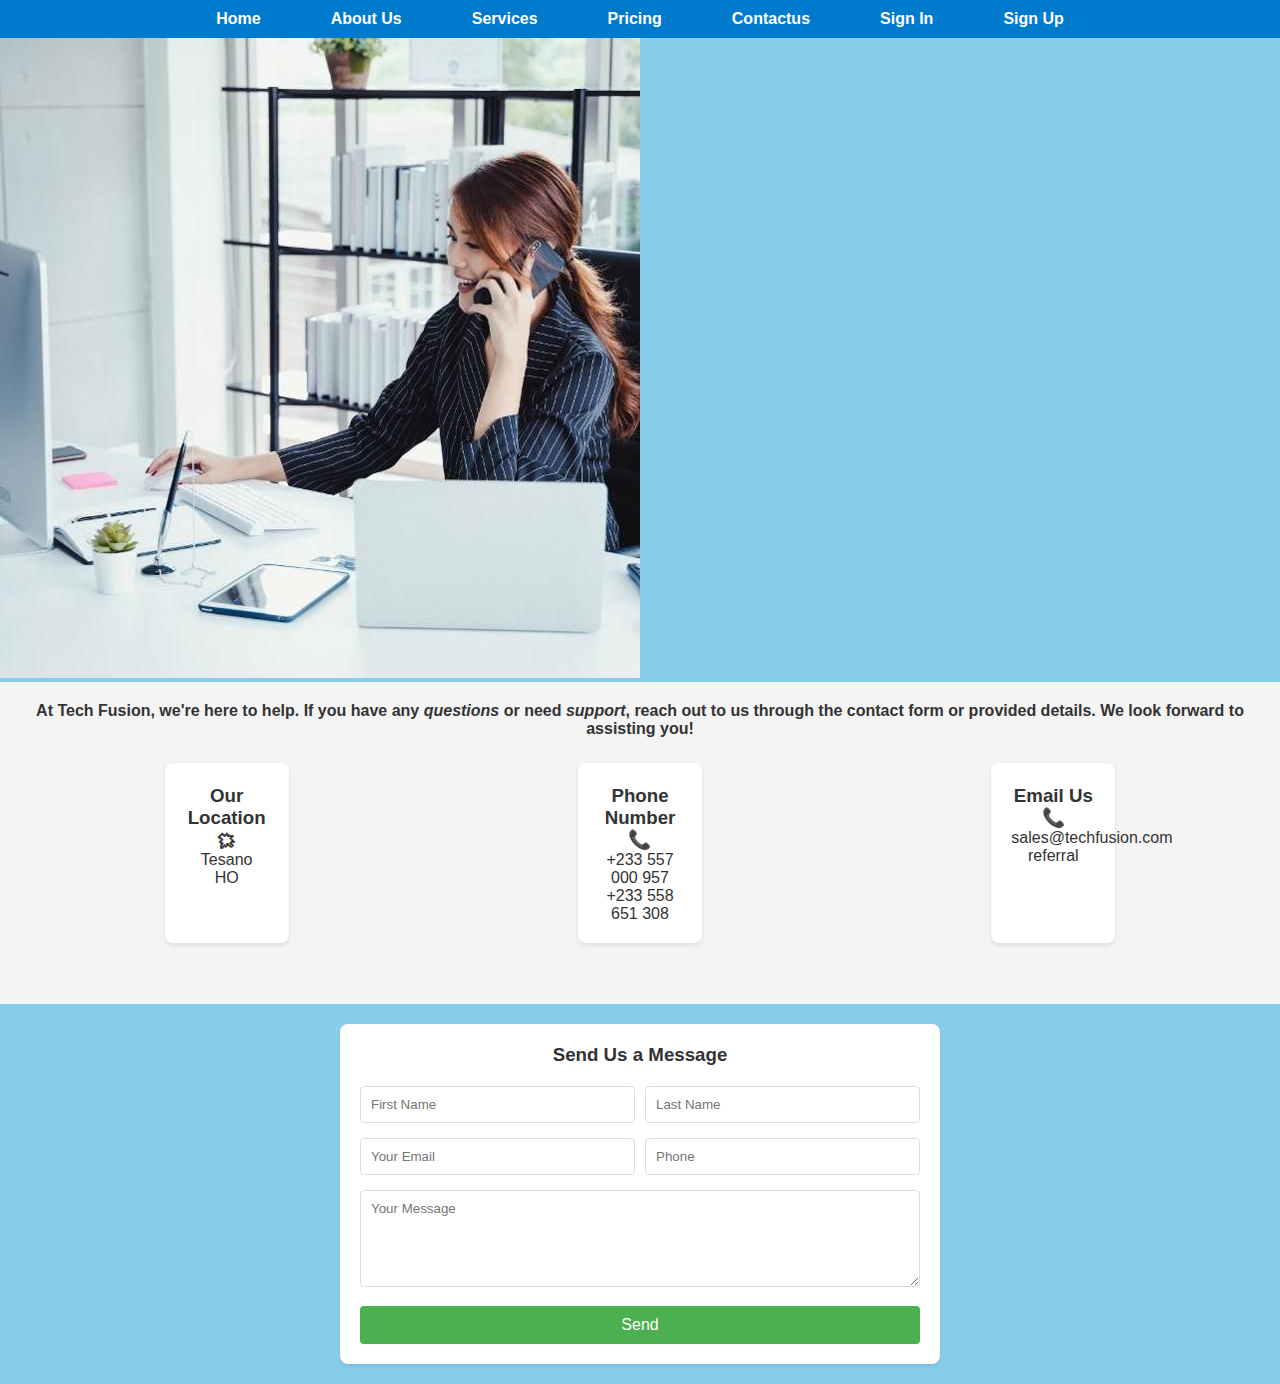
<file: MINI-PROJECTS-main/Pages/Contactus.html>
<!DOCTYPE html>
<html lang="en">
<head>
  <meta charset="UTF-8">
  <meta name="viewport" content="width=device-width, initial-scale=1.0">
  <title>Document</title>
  <link rel="stylesheet" href="../src/styles.css">
</head>
<body>
</head>
<body>
    <nav>
        <ul>
                <li><a href="../index.html">Home</a></li>
                <li><a href="Aboutus.html">About Us</a></li>
                <li><a href="Services.html">Services</a></li>
                <li><a href="Pricing.html">Pricing</a></li>
                <li><a href="Contactus.html">Contactus</a></li>
                <li><a href="Signin.html">Sign In</a></li>
                <li><a href="Signup.html">Sign Up</a></li>
            </ul>
            
    </nav>
    <img src="../images/ladyonphone.jpeg" alt="Location" id="image">


    <section class="contact-info" id="team">
        <p><b>At Tech Fusion, we're here to help. If you have any <i>questions</i> or need <i>support</i>, reach out to us through the contact form or provided details. We look forward to assisting you!</b></p>
        <div class="info-boxes">
            <div class="info-box">
                <h3>Our Location 🗰</h3>
                <p>Tesano</p>
                <p>HO</p>
            </div>
            <div class="info-box">
                <h3>Phone Number 📞</h3>
                <p>+233 557 000 957<br>
                  <p>+233 558 651 308</p>
            </div>
            <div class="info-box">
                <h3>Email Us 📞</h3>
                <p>sales@techfusion.com<br>referral</p>
            </div>
        </div>
        <br>
        <br>
    </section>

    <section class="contact-form" id="sign">
        <h3>Send Us a Message</h3>
        <form action="#">
            <div class="form-group">
                <input type="text" placeholder="First Name" name="first-name">
                <input type="text" placeholder="Last Name" name="last-name">
              </div>
              <div class="form-group">
                  <input type="email" placeholder="Your Email" name="email">
                  <input type="text" placeholder="Phone" name="phone">
              </div>
              <textarea placeholder="Your Message" name="message" rows="5"></textarea>
              <button type="submit">Send</button>
          </form>
      </section>
      <script src="../src/contactus.js"></script>
  </body>
  </html>
  
  
</body>
</html>
</file>
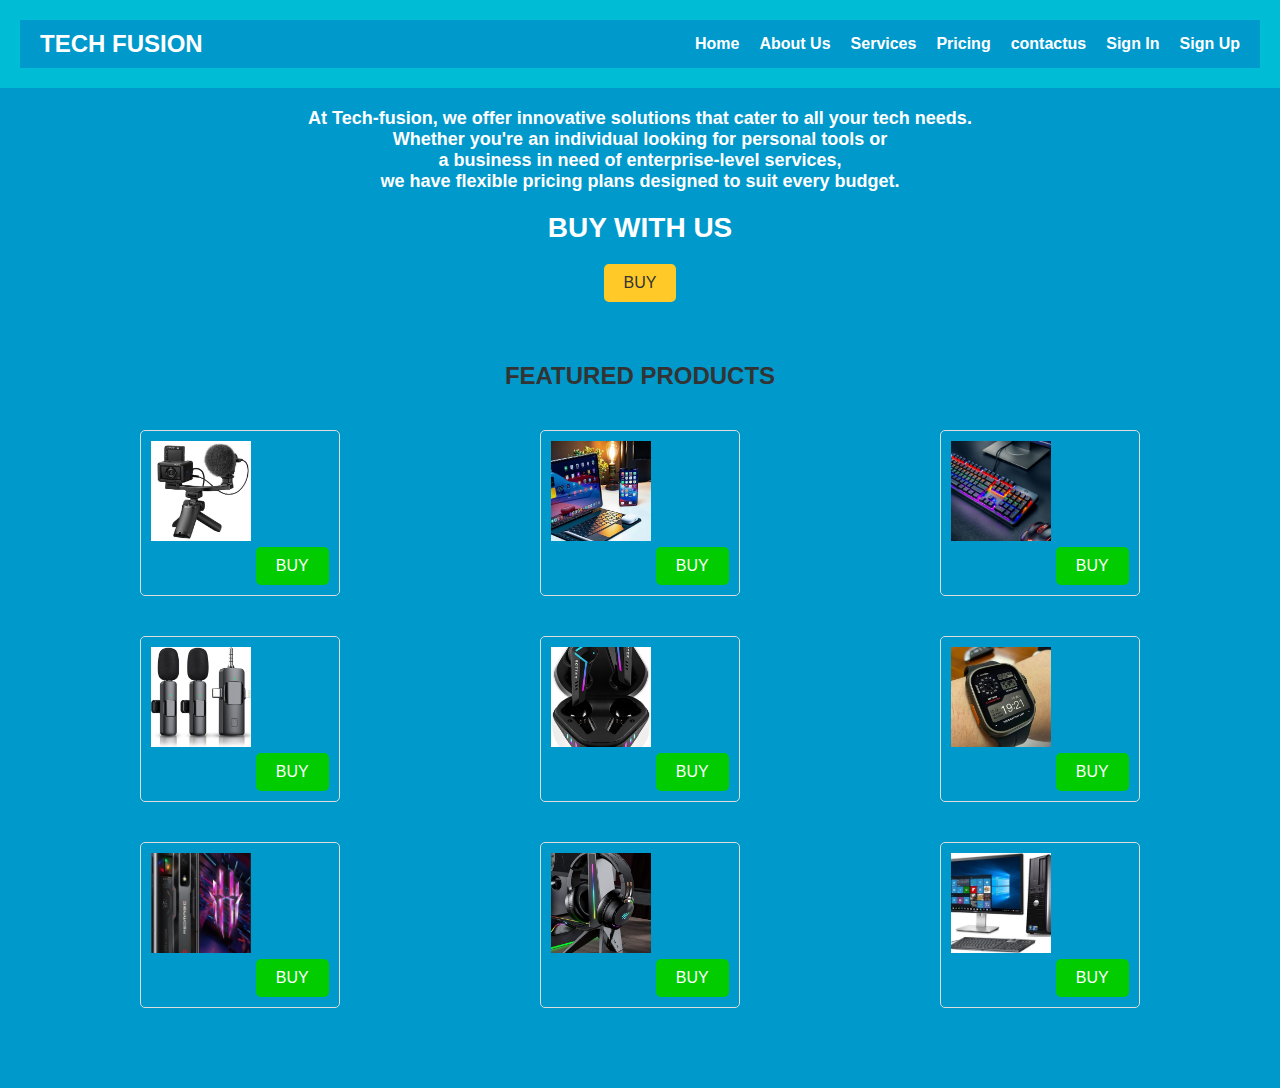
<file: MINI-PROJECTS-main/Pages/Pricing.html>
<!DOCTYPE html>
<html lang="en">
<head>
    <meta charset="UTF-8">
    <meta name="viewport" content="width=device-width, initial-scale=1.0">
    <title>Pricing - Tech Fusion</title>
    <link rel="stylesheet" href="../src/styles.css">
</head>
<body>
    <!-- Navigation Bar -->
    <header>
        <div class="navbar">
            <h1>TECH FUSION</h1>
            <ul>
                <li><a href="../index.html">Home</a></li>
                <li><a href="Aboutus.html">About Us</a></li>
                <li><a href="Services.html">Services</a></li>
                <li><a href="Pricing.html">Pricing</a></li>
                <li><a href="Contactus.html">contactus </a></li>
                <li><a href="Signin.html">Sign In</a></li>
                <li><a href="Signup.html">Sign Up</a></li>
            </ul>
        </div>
    </header>

    <!-- Hero Section -->
    <section class="hero" id="team">

        <strong> 
            <p>At Tech-fusion, we offer innovative solutions that cater to all your tech needs.
            <br> Whether you're an individual looking for personal tools or<br>
             a business in need of enterprise-level services,<br>
             we have flexible pricing plans designed to suit every budget.</p>
            </strong>
        <h2>BUY WITH US</h2>
        <button class="buy-btn">BUY</button>
    </section>

    <!-- Featured Products Section -->
    <section class="products">
        <h3>FEATURED PRODUCTS</h3>
        <div>
        <div class="product-grid">
            <div class="product-item" id="serve1">
                <img src="../images/Все самое интересное из мира IT-индустрии.jpeg" alt="Product">
                <button class="buy-btn">BUY</button>
            </div>
            <div class="product-item" id="serve2">
                <img src="../images/Ipad with magic keyboard.jpeg" alt="Product">
                <button class="buy-btn">BUY</button>
            </div>
            <div class="product-item" id="serve3">
                <img src="../images/Mechanical Keyboard & Gaming Mouse.jpeg" alt="Product">
                <button class="buy-btn">BUY</button>
            </div>
        </div>
        <div>
            <div class="product-grid">
                <div class="product-item" id="serve4">
                    <img src="../images/mic Wireless Lavalier Lapel Microphone gaming sans fil for phone, Mini Lapel gaming Mic  Low Delay.jpeg" alt="Product">
                    <button class="buy-btn">BUY</button>
                </div>
                <div class="product-item" id="serve5">
                    <img src="../images/ROTTER® Kabellose Bluetooth Mobile Gaming Kopfhörer, Extrem Niedrige Latenz von 50 ms, Bluetooth 5_.jpeg" alt="Product">
                    <button class="buy-btn">BUY</button>
                </div>
                <div class="product-item" id="serve6">
                    <img src="../images/Simba model GS8.jpeg" alt="Product">
                    <button class="buy-btn">BUY</button>
                </div>
            </div>
            
       
            <div>
                <div class="product-grid">
                    <div class="product-item" id="serve7">
                        <img src="../images/ZTE nubia Red Magic 7S.jpeg " alt="Product">
                        <button class="buy-btn">BUY</button>
                    </div>
                    <div class="product-item" id="serve8">
                        <img src="../images/download (2).jpeg" alt="Product">
                        <button class="buy-btn">BUY</button>
                    </div>
                    <div class="product-item" id="serve9">
                        <img src="../images/Desktop VS Laptop_ Which One to Get_ See Pros and Cons to Decide! - MiniTool.jpeg" alt="Product">
                        <button class="buy-btn">BUY</button>
                    </div>
                </div>
        
    </div>
    </section>
    <script src="../src/pricing.js"></script>
</body>
</html>
</file>
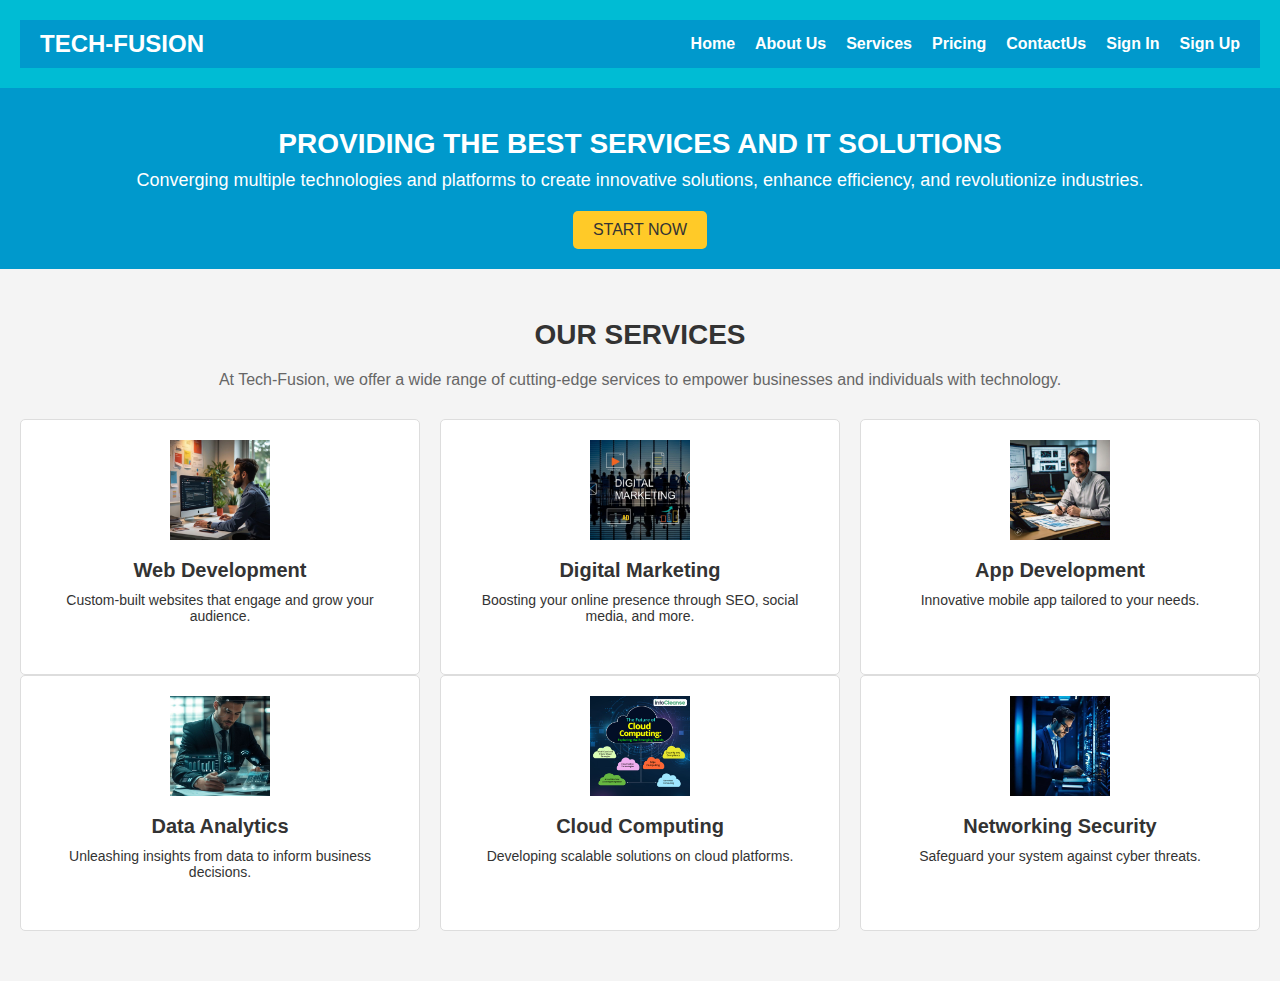
<file: MINI-PROJECTS-main/Pages/Services.html>
<!DOCTYPE html>
<html lang="en">
<head>
    <meta charset="UTF-8">
    <meta name="viewport" content="width=device-width, initial-scale=1.0">
    <title>Tech-Fusion Services</title>
    <link rel="stylesheet" href="../src/styles.css">
</head>
<body>
    <!-- Navigation Bar -->
    <header>
        <div class="navbar">
            <h1>TECH-FUSION</h1>
            <ul>
                <li><a href="../index.html">Home</a></li>
                <li><a href="Aboutus.html">About Us</a></li>
                <li><a href="Services.html">Services</a></li>
                <li><a href="Pricing.html">Pricing</a></li>
                <li><a href="Contactus.html">ContactUs</a></li>
                <li><a href="Signin.html">Sign In</a></li>
                <li><a href="Signup.html">Sign Up</a></li>
            </ul>
        </div>
    </header>

    <!-- Hero Section -->
    <section class="hero" id="team">
        <h2>PROVIDING THE BEST SERVICES AND IT SOLUTIONS</h2>
        <p>
            Converging multiple technologies and platforms to create innovative solutions, enhance efficiency, and revolutionize industries.
        </p>
        <button class="start-btn">START NOW</button>
    </section>

    <!-- Services Section -->
    <section class="services">
        <h3>OUR SERVICES</h3>
        <p>
            At Tech-Fusion, we offer a wide range of cutting-edge services to empower businesses and individuals with technology.
        </p>
        <div class="service-grid" >
            <div class="service-item" id="serve1">
                <img src="../images/[Resolvido] Número de Telefone Reprovado no Google Ads (1).jpeg" alt="Web Development">
                <h4>Web Development</h4>
                <p>Custom-built websites that engage and grow your audience.</p>
            </div>
            <div class="service-item" id="serve2">
                <img src="../images/Pinterest tags and API setup on both of web and server sides.jpeg" alt="Digital Marketing">
                <h4>Digital Marketing</h4>
                <p>Boosting your online presence through SEO, social media, and more.</p>
            </div>
            <div class="service-item" id="serve3">
                <img src="../images/WhatsApp Image 2024-11-08 at 11.37.55_42965df3 - Copy.jpg " alt="App Development">
                <h4>App Development</h4>
                <p>Innovative mobile app tailored to your needs.</p>
            </div>
            </div>
            <div class="service-grid"> 
            <div class="service-item" id="serve4">
                <img src="../images/dataanalytics.jpeg" alt="Data Analytics">
                <h4>Data Analytics</h4>
                <p>Unleashing insights from data to inform business decisions.</p>
            </div>
            <div class="service-item" id="serve5">
                <img src="../images/Explore Emerging Trends in Cloud Computing!.jpg" alt="Cloud Computing">
                <h4>Cloud Computing</h4>
                <p>Developing scalable solutions on cloud platforms.</p>
            </div>
            <div class="service-item" id="serve6">
                <img src="../images/Quality Over Quantity_ Selecting Superior Colocation Centers.jpeg" alt="Networking Security">
                <h4>Networking Security</h4>
                <p>Safeguard your system against cyber threats.</p>
            </div>
        </div>
    </section>
    <script src="../src/service.js"></script>
</body>
</html>
</file>
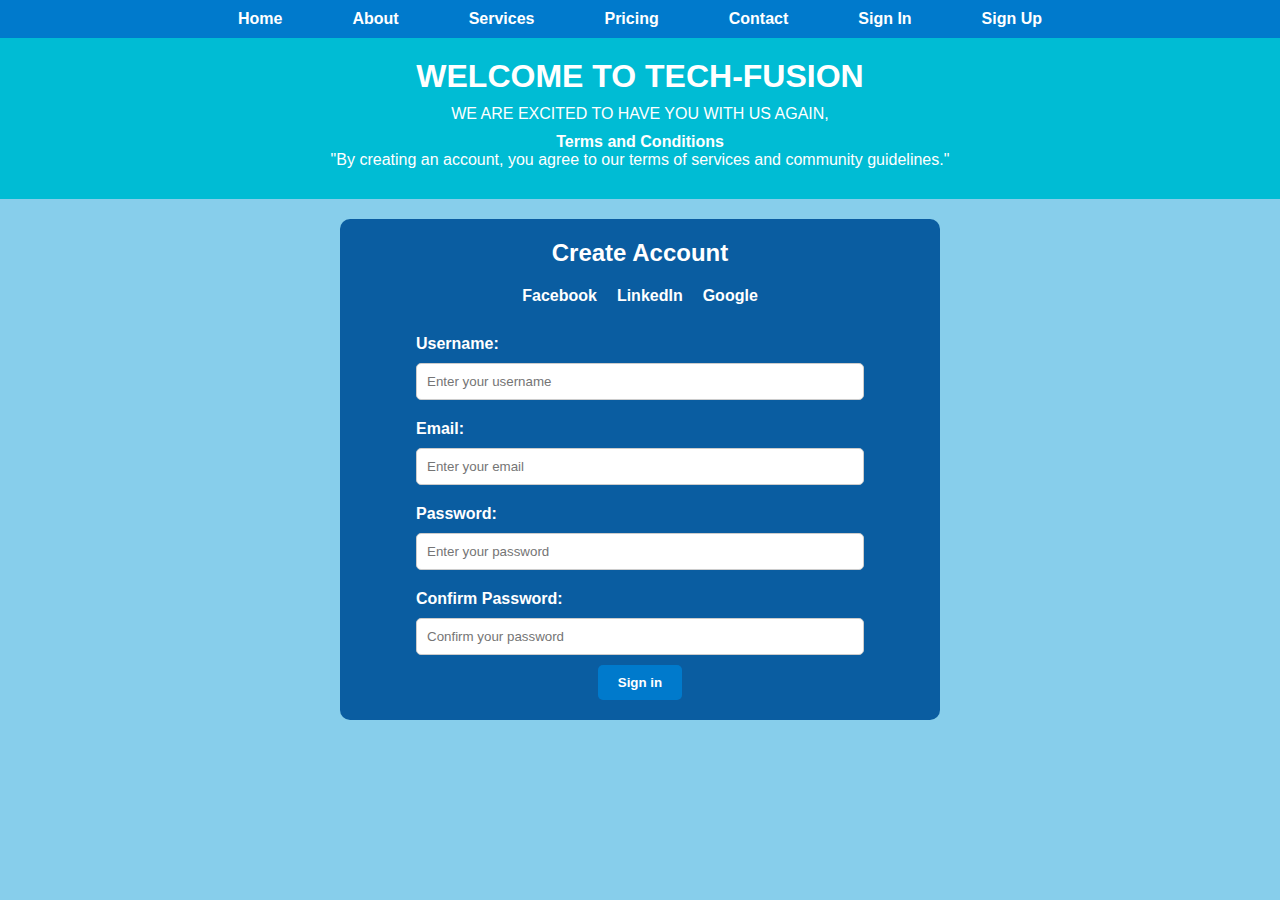
<file: MINI-PROJECTS-main/Pages/Signin.html>
<!DOCTYPE html>
<html lang="en">
<head>
    <meta charset="UTF-8">
    <meta name="viewport" content="width=device-width, initial-scale=1.0">
    <title>Tech-Fusion Signup</title>
    <link rel="stylesheet" href="../src/styles.css">
</head>
<body>
    <nav>
        <ul>
            <li><a href="../index.html">Home</a></li>
            <li><a href="Aboutus.html">About</a></li>
            <li><a href="Services.html">Services</a></li>
            <li><a href="Pricing.html">Pricing</a></li>
            <li><a href="Contactus.html">Contact</a></li>
            <li><a href="Signin.html">Sign In</a></li>
            <li><a href="Signup.html">Sign Up</a></li>
        </ul>
    </nav>
    <header id="team">
        <h1>WELCOME TO TECH-FUSION</h1>
        <p>
           WE ARE EXCITED TO HAVE YOU WITH US AGAIN,</p>
       
        <p>
            <strong>Terms and Conditions</strong><br>
            "By creating an account, you agree to our terms of services and community guidelines."
        </p>
    </header>
    <section class="signup-form" >
        <h2>Create Account</h2>
        <div class="social-signup">
            <a href="">Facebook</a>
            <a href="">LinkedIn</a>
            <a href="">Google</a>
        </div>
        <form id="sign">
            <label for="username">Username:</label>
            <input type="text" id="username" name="username" placeholder="Enter your username" required>

            <label for="email">Email:</label>
            <input type="email" id="email" name="email" placeholder="Enter your email" required>

            <label for="password">Password:</label>
            <input type="password" id="password" name="password" placeholder="Enter your password" required>

            <label for="confirm-password">Confirm Password:</label>
            <input type="password" id="confirm-password" name="confirm-password" placeholder="Confirm your password" required>

            <button type="submit">Sign in</button>
        </form>
    </section>
    <script src="../src/signin.js"></script>
</body>
</html>
</file>
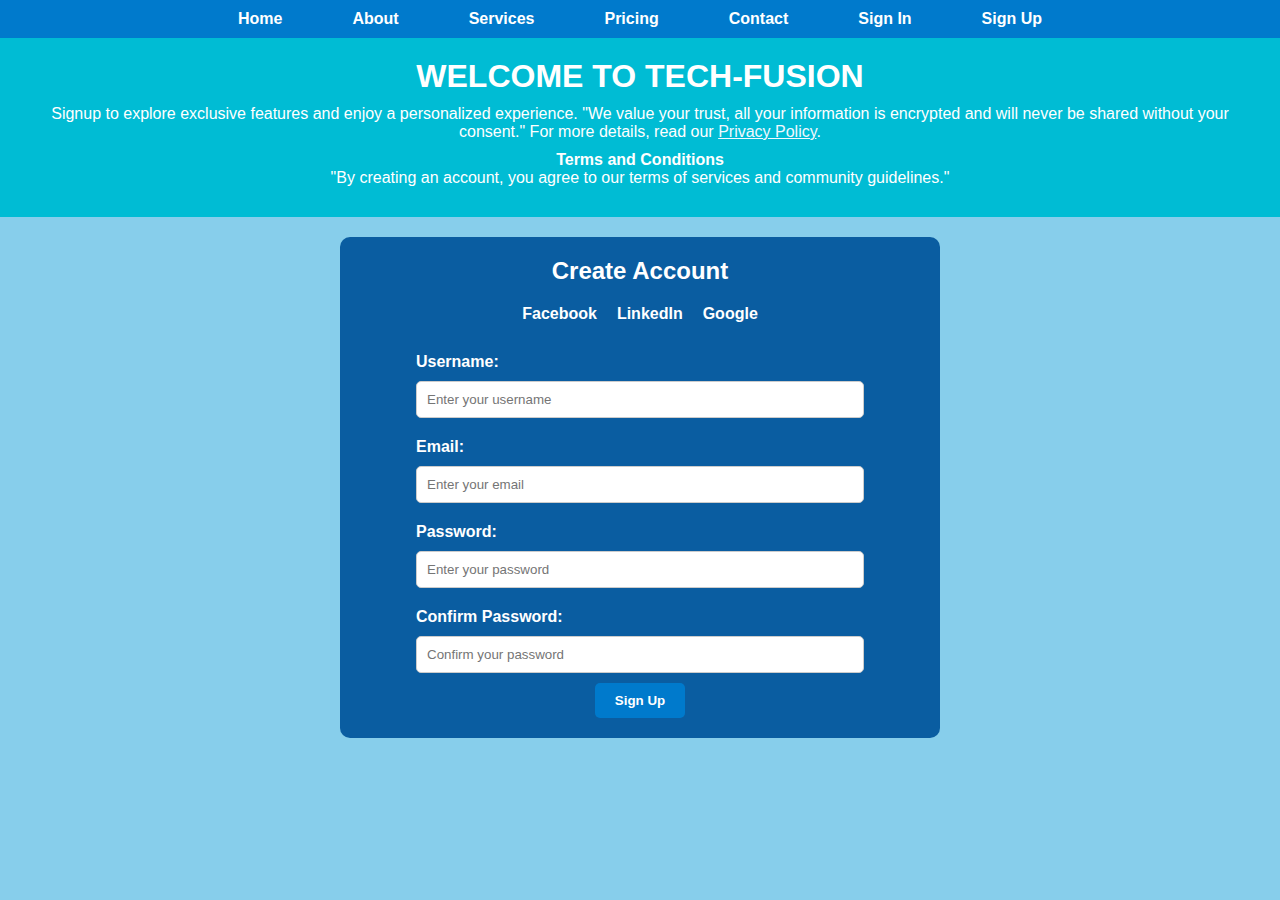
<file: MINI-PROJECTS-main/Pages/Signup.html>
<!DOCTYPE html>
<html lang="en">
<head>
    <meta charset="UTF-8">
    <meta name="viewport" content="width=device-width, initial-scale=1.0">
    <title>Tech-Fusion Signup</title>
    <link rel="stylesheet" href="../src/styles.css">
</head>
<body>
    <nav>
        <ul>
            <li><a href="../index.html">Home</a></li>
            <li><a href="Aboutus.html">About</a></li>
            <li><a href="Services.html">Services</a></li>
            <li><a href="Pricing.html">Pricing</a></li>
            <li><a href="Contactus.html">Contact</a></li>
            <li><a href="Signin.html">Sign In</a></li>
            <li><a href="Signup.html">Sign Up</a></li>
        </ul>
    </nav>
    <header id="team">
        <h1>WELCOME TO TECH-FUSION</h1>
        <p>
            Signup to explore exclusive features and enjoy a personalized experience.
            "We value your trust, all your information is encrypted and will never be shared without your consent."
            For more details, read our <a href="#">Privacy Policy</a>.
        </p>
        <p>
            <strong>Terms and Conditions</strong><br>
            "By creating an account, you agree to our terms of services and community guidelines."
        </p>
    </header>
    <section class="signup-form" id="sign">
        <h2>Create Account</h2>
        <div class="social-signup">
            <a href="https://web.facebook.com/login.php/?_rdc=1&_rdr#">Facebook</a>
            <a href="">LinkedIn</a>
            <a href="https://www.google.com.au/">Google</a>
        </div>
        <form>
            <label for="username">Username:</label>
            <input type="text" id="username" name="username" placeholder="Enter your username" required>

            <label for="email">Email:</label>
            <input type="email" id="email" name="email" placeholder="Enter your email" required>

            <label for="password">Password:</label>
            <input type="password" id="password" name="password" placeholder="Enter your password" required>

            <label for="confirm-password">Confirm Password:</label>
            <input type="password" id="confirm-password" name="confirm-password" placeholder="Confirm your password" required>

            <button type="submit">Sign Up</button>
        </form>
    </section>
    <script src="../src/singup.js"></script>
</body>
</html>
</file>
<file: MINI-PROJECTS-main/src/styles.css>
/* Homepage */
body {
    margin: 0;
    font-family: Arial, sans-serif;
    background-color: hsl(217, 90%, 48%);
    color:#044c6d; 
}


nav {
    background-color: #00008B; 
    padding: 10px;
    display: flex;
    justify-content: space-between;
}

nav ul {
    list-style-type: none;
    margin: 0;
    padding: 0;
    display: flex;
    gap: 20px;
}

nav ul li {
    display: inline;
}

nav ul li a {
    text-decoration: none;
    color: white;
    font-weight: bold;
}

/* Styling for hero section */
.hero {
    text-align: center;
    background-color: #ADD8E6;
    padding: 100px;
}
.hero a{
    max-width: 500px;
    height: 500px;
    padding-left: 500px; 
    padding-right: 500px;
}

.hero img {
    max-width: 600px;
    height: 300px;
    padding-right: 300px;
    margin: 10px;

}

.hero h1 {
    margin: 20px 0;
    font-size: 24px;
    color: white;
}

.hero p {
    font-size: 16px;
    color:white;
    text-align:  center; 
}

    
.hero-image {
    width: 500px;
    height: auto; 
    object-fit: cover; 
    display: block;
    margin-left: 10px;
    margin-right: 10px; 
}

    

.hero h2 {
    margin: 20px  20px;
    font-size: 1.8em;
}

.hero p {
    font-size: 1.2em;
}

/* Statistics Section */
.stats {
    display: flex;
    justify-content: space-around;
    padding: 20px;
    background-color: #004080;
    color: white;
}

.stat-item {
    text-align: center;
}

.stat-item h3 {
    font-size: 1.5em;
    margin: 0;
}

.stat-item p {
    margin: 5px 0 0;
}

/* Team Section */
.team {
    text-align: center;
    padding: 30px;
    background-color:#00A8E8 ;
    color: white;
    max-width: 100%;
}

.team-gallery {
    display: flex;
    /* justify-content: center; */
    /* gap: 15px; */
    margin-top: 20px;
}

.team-gallery img {
    width: 150px;
    height: 150px;
    border-radius: 5px;
    object-fit: cover;
}

/* Footer */
footer {
    background-color:#00A8E8 ;
    color: white;
    padding: 20px;
}

.footer-sections {
    display: flex;
    justify-content: space-around;
    background-color: #004080;
}

.footer-column h3 {
    margin-bottom: 10px;
    font-size: 1.2em;
}

/*End of  Homepage*/


/* Aboutuspage */


* {
    margin: 0;
    padding: 0;
    box-sizing: border-box;
    font-family: Arial, sans-serif;
}

body {
    background-color: #f4f4f4;
    color: #333;
}

header {
    background-color: #00bcd4;
    padding: 20px;
    text-align: center;
}

header nav {
    display: flex;
    justify-content: center;
    background-color :  #00488b;  
    padding: 10px 0;
}

header nav a {
    color: #fff;
    text-decoration: none;
    margin: 0 15px;
    font-size: 16px;
}

header nav a:hover {
    text-decoration: underline;
}

.hero {
    text-align: center;
    padding: 50px 20px;
    background-color: #00bcd4;
    color: #fff;
}

.hero h1 {
    font-size: 28px;
    margin-bottom: 10px;
}

.hero p {
    font-size: 18px;
    margin-bottom: 20px;
}


.hero button {
    background-color: #ffca28;
    color: #333;
    border: none;
    padding: 10px 20px;
    font-size: 16px;
    cursor: pointer;
    border-radius: 5px;
    
}

.hero button:hover {
    background-color: initial;
}

.description {
    text-align: center;
    background-color: #0288d1;
    color: #fff;
    padding: 30px 20px;
}

.description p {
    font-size: 18px;
}

.gallery {
    display: flex;
    justify-content: center;
    gap: 10px;
    margin: 20px 0;
}

.gallery img {
    width: 200px;
    height: 150px;
    object-fit: cover;
    border-radius: 5px;
}

.about {
    background-color: #0288d1;
    color: #fff;
    padding: 30px 20px;
    text-align: center;
}

.about h2 {
    font-size: 22px;
    margin-bottom: 10px;
}

.about p {
    margin: 5px 0;
}

.about img {
    width: 150px;
    height: 150px;
    object-fit: cover;
    border-radius: 50%;
    margin-top: 15px;
}

footer {
    background-color: #004d61;
    color: #fff;
    text-align: center;
    padding: 15px;
    position: relative;
}

footer button {
    background-color: #ffca28;
    color: #333;
    border: none;
    padding: 10px 20px;
    font-size: 16px;
    cursor: pointer;
    border-radius: 5px;
    margin-top: 10px;
}

footer button:hover {
    background-color: #ffc107;
}

/*End of  Aboutuspage */

/*Servicespage */
/* General Styles */
body {
    font-family: Arial, sans-serif;
    margin: 0;
    padding: 0;
    box-sizing: border-box;
}

h1, h2, h3, h4, p {
    margin: 0;
    padding: 0;
}

/* Navigation Bar */

.nav{

    background-color: #007acc;
    padding: 10px 20px;
} 
   
.navbar {
    display: flex;
    justify-content: space-between;
    align-items: center;
    background-color: #003366;
    padding: 10px 20px;
    color: #003366;
}

.navbar h1 {
    font-size: 24px;
}


.navbar ul li {
    display: inline;
}

.navbar ul li a {
    text-decoration: none;
    color:blue;
    font-weight: bold;
}

.navbar ul li a:hover {
    text-decoration: underline;
}

/* Hero Section */
.hero {
    background-color: #0099cc;
    color: white;
    text-align: center;
    padding: 50px 20px;
}

.hero h2 {
    font-size: 30px;
    margin-bottom: 10px;
}

.hero p {
    margin-bottom: 20px;
}

.start-btn {
    background-color: black;
    color: white;
    border: none;
    padding: 10px 20px;
    cursor: pointer;
}

.start-btn:hover {
    background-color: #333;
}

/* Services Section */

.services {
    padding: 50px 20px;
    background-color: #f4f4f4;
    text-align: center;
}

.services h3 {
    font-size: 28px;
    margin-bottom: 20px;
}

.services p {
    margin-bottom: 30px;
    font-size: 16px;
    color: #666;
}

.service-grid {
    display: grid;
    grid-template-columns: repeat(auto-fit, minmax(250px, 1fr));
    gap: 20px;
}

.service-item {
    background-color: white;
    border: 1px solid #ddd;
    border-radius: 5px;
    padding: 20px;
    text-align: center;
}

.service-item img {
    width: 100px;
    height: 100px;
    object-fit: cover;
    margin-bottom: 15px;
}

.service-item h4 {
    font-size: 20px;
    margin-bottom: 10px;
}

.service-item p {
    font-size: 14px;
    color: #333;
}

/*End of  Servicespage */



/* Pricing page */


body {
    font-family: Arial, sans-serif;
    margin: 0;
    padding: 0;
    box-sizing: border-box;
}

h1, h2, h3, p {
    margin: 0;
    padding: 0;
}

/* Navigation Bar */
.navbar {
    display: flex;
    justify-content: space-between;
    align-items: center;
    padding: 10px 20px;
    color: white;
    background-color:  #0099cc;
}

.navbar h1 {
    font-size: 24px;
}

.navbar ul {
    list-style-type: none;
    display: flex;
    gap: 20px;
}

.navbar ul li {
    display: inline;
}

.navbar ul li a {
    text-decoration: none;
    color: white;
    font-weight: bold;
}

.navbar ul li a:hover {
    text-decoration: underline;
}

/* Hero Section */
.hero {
    text-align: center;
    padding: 20px;
    background-color: #0099cc;
    color: white;
}

.hero img {
    width: 80%;
    max-height: 150px;
    object-fit: cover;
}

.hero h2 {
    font-size: 28px;
    margin-top: 20px;
}

.buy-btn {
    background-color: #00cc00;
    color: white;
    border: none;
    padding: 10px 20px;
    font-size: 16px;
    margin-top: 10px;
    cursor: pointer;
    border-radius: 5px;
}

.buy-btn:hover {
    background-color: #009900;
}

/* Products Section */
.products {
    text-align: center;
    padding: 40px 20px;
    background-color:  #0099cc;
}

.products h3 {
    font-size: 24px;
    margin-bottom: 20px;
}

.product-grid {
    display: grid;
    grid-template-columns: repeat(auto-fit, minmax(150px, 1fr));
    gap: 40px;
    margin: 40px;
    justify-items: center;
}

.product-item {
    background-color: #0099cc;
    border: 1px solid #ddd;
    border-radius: 5px;
    padding: 10px;
    text-align: center;
}

.product-item img {
    width: 100px;
    height: 100px;
    object-fit: cover;
    margin-bottom: 30px;
}

/*End of  pricingpage */

/*ContactUspage */

        .body {
            font-family: Arial, sans-serif;
            margin: 0;
            padding: 0;
        }

        nav {
            background-color: hsl(190, 90%, 50%);
            overflow: hidden;
            display: flex;
            justify-content: center;
            padding: 10px 0;
        }

        nav ul {
            list-style: none;
            margin: 0;
            padding: 0;
            display: flex;
        }

        nav ul li {
            margin: 0 15px;
        }

        nav ul li a {
            color: white;
            text-decoration: none;
            font-weight: bold;
            padding: 10px 15px;
            transition: background-color 0.3s, color 0.3s;
        }

        nav ul li a:hover {
            background-color: white;
            color: hsl(190, 90%, 50%);
            border-radius: 4px;
        }

        .contact-info {
            padding: 20px;
            background-color: #f4f4f4;
            text-align: center;
        }

        .contact-info .info-boxes {
            display: flex;
            justify-content: space-around;
            margin-top: 20px;
            flex-wrap: wrap;
        }

        .contact-info .info-box {
            background-color: #fff;
            padding: 20px;
            box-shadow: 0 2px 4px rgba(0, 0, 0, 0.1);
            width: 10%;
            margin: 5px;
            border-radius: 8px;
        }

        .contact-info .info-box h3 {
            margin-top: 2px;
        }

        .contact-form {
            padding: 20px;
            background-color: #fff;
            margin: 20px auto;
            max-width: 600px;
            box-shadow: 0 2px 4px rgba(0, 0, 0, 0.1);
            border-radius: 8px;
        }

        .contact-form h3 {
            text-align: center;
            margin-bottom: 20px;
        }

        .contact-form .form-group {
            display: flex;
            justify-content: space-between;
            margin-bottom: 15px;
            gap: 10px;
        }

        .contact-form .form-group input {
            width: 100%;
            padding: 10px;
            border: 1px solid #ddd;
            border-radius: 4px;
        }

        .contact-form textarea {
            width: 100%;
            padding: 10px;
            border: 1px solid #ddd;
            border-radius: 4px;
            margin-bottom: 15px;
            resize: vertical;
        }

        .contact-form button {
            width: 100%;
            background-color: #4CAF50;
            color: white;
            padding: 10px;
            border: none;
            border-radius: 4px;
            cursor: pointer;
            font-size: 16px;
        }

        .contact-form button:hover {
            background-color: #45a049;
        }

        @media (max-width: 768px) {
            .contact-info .info-box {
                width: 100%;
            }

            .contact-form .form-group {
                flex-direction: column;
            }

            .contact-form .form-group input {
                width: 100%;
            }
        }  

/*End of ContactUsgpage */



/* Signin page */

nav {
background-color: #007acc;
padding: 10px 20px;
}

nav ul {
list-style: none;
margin: 0;
padding: 0;
display: flex;
justify-content: space-around;
}

nav ul li {
margin: 0 10px;
}

nav ul li a {
color: white;
text-decoration: none;
font-weight: bold;
}

header {
text-align: center;
padding: 20px;
color: white;
}

header p {
margin: 10px 0;
}

header a {
color: #f0f8ff;
text-decoration: underline;
}

.signup-form {
background-color: hwb(207 4% 37%);
padding: 20px;
max-width: 600px;
margin: 20px auto;
border-radius: 10px;
color: white;
text-align: center;
}

.signup-form h2 {
margin-bottom: 20px;
}

.signup-form .social-signup {
display: flex;
justify-content: center;
margin-bottom: 20px;
}

.signup-form .social-signup a {
margin: 0 10px;
color: white;
text-decoration: none;
font-weight: bold;
}

.signup-form form {
display: flex;
flex-direction: column;
align-items: center;
}

.signup-form label {
align-self: flex-start;
margin-left: 10%;
font-weight: bold;
margin-top: 10px;
}

.signup-form input {
width: 80%;
padding: 10px;
margin: 10px 0;
border: 1px solid #ccc;
border-radius: 5px;
}

.signup-form button {
background-color: #007acc;
color: white;
padding: 10px 20px;
border: none;
border-radius: 5px;
cursor: pointer;
font-weight: bold;
}

.signup-form button:hover {
background-color: #005fa3;
}




/*End of Signin page */


/*Signup page */
body {
    font-family: Arial, sans-serif;
    margin: 0;
    padding: 0;
    background-color: #87CEEB;
    color: #333;
}

nav {
    background-color: #007acc;
    padding: 10px 20px;
}

nav ul {
    list-style: none;
    margin: 0;
    padding: 0;
    display: flex;
    justify-content: space-around;
}

nav ul li {
    margin: 0 10px;
}

nav ul li a {
    color: white;
    text-decoration: none;
    font-weight: bold;
}

header {
    text-align: center;
    padding: 20px;
    color: white;
}

header p {
    margin: 10px 0;
}

header a {
    color: #f0f8ff;
    text-decoration: underline;
}

.signup-form {
    background-color: hwb(207 4% 37%);
    padding: 20px;
    max-width: 600px;
    margin: 20px auto;
    border-radius: 10px;
    color: white;
    text-align: center;
}

.signup-form h2 {
    margin-bottom: 20px;
}

.signup-form .social-signup {
    display: flex;
    justify-content: center;
    margin-bottom: 20px;
}

.signup-form .social-signup a {
    margin: 0 10px;
    color: white;
    text-decoration: none;
    font-weight: bold;
}

.signup-form form {
    display: flex;
    flex-direction: column;
    align-items: center;
}

.signup-form label {
    align-self: flex-start;
    margin-left: 10%;
    font-weight: bold;
    margin-top: 10px;
}

.signup-form input {
    width: 80%;
    padding: 10px;
    margin: 10px 0;
    border: 1px solid #ccc;
    border-radius: 5px;
}

.signup-form button {
    background-color: #007acc;
    color: white;
    padding: 10px 20px;
    border: none;
    border-radius: 5px;
    cursor: pointer;
    font-weight: bold;
}

.signup-form button:hover {
    background-color: #005fa3;
}


/*End of Signup page*/
</file>
